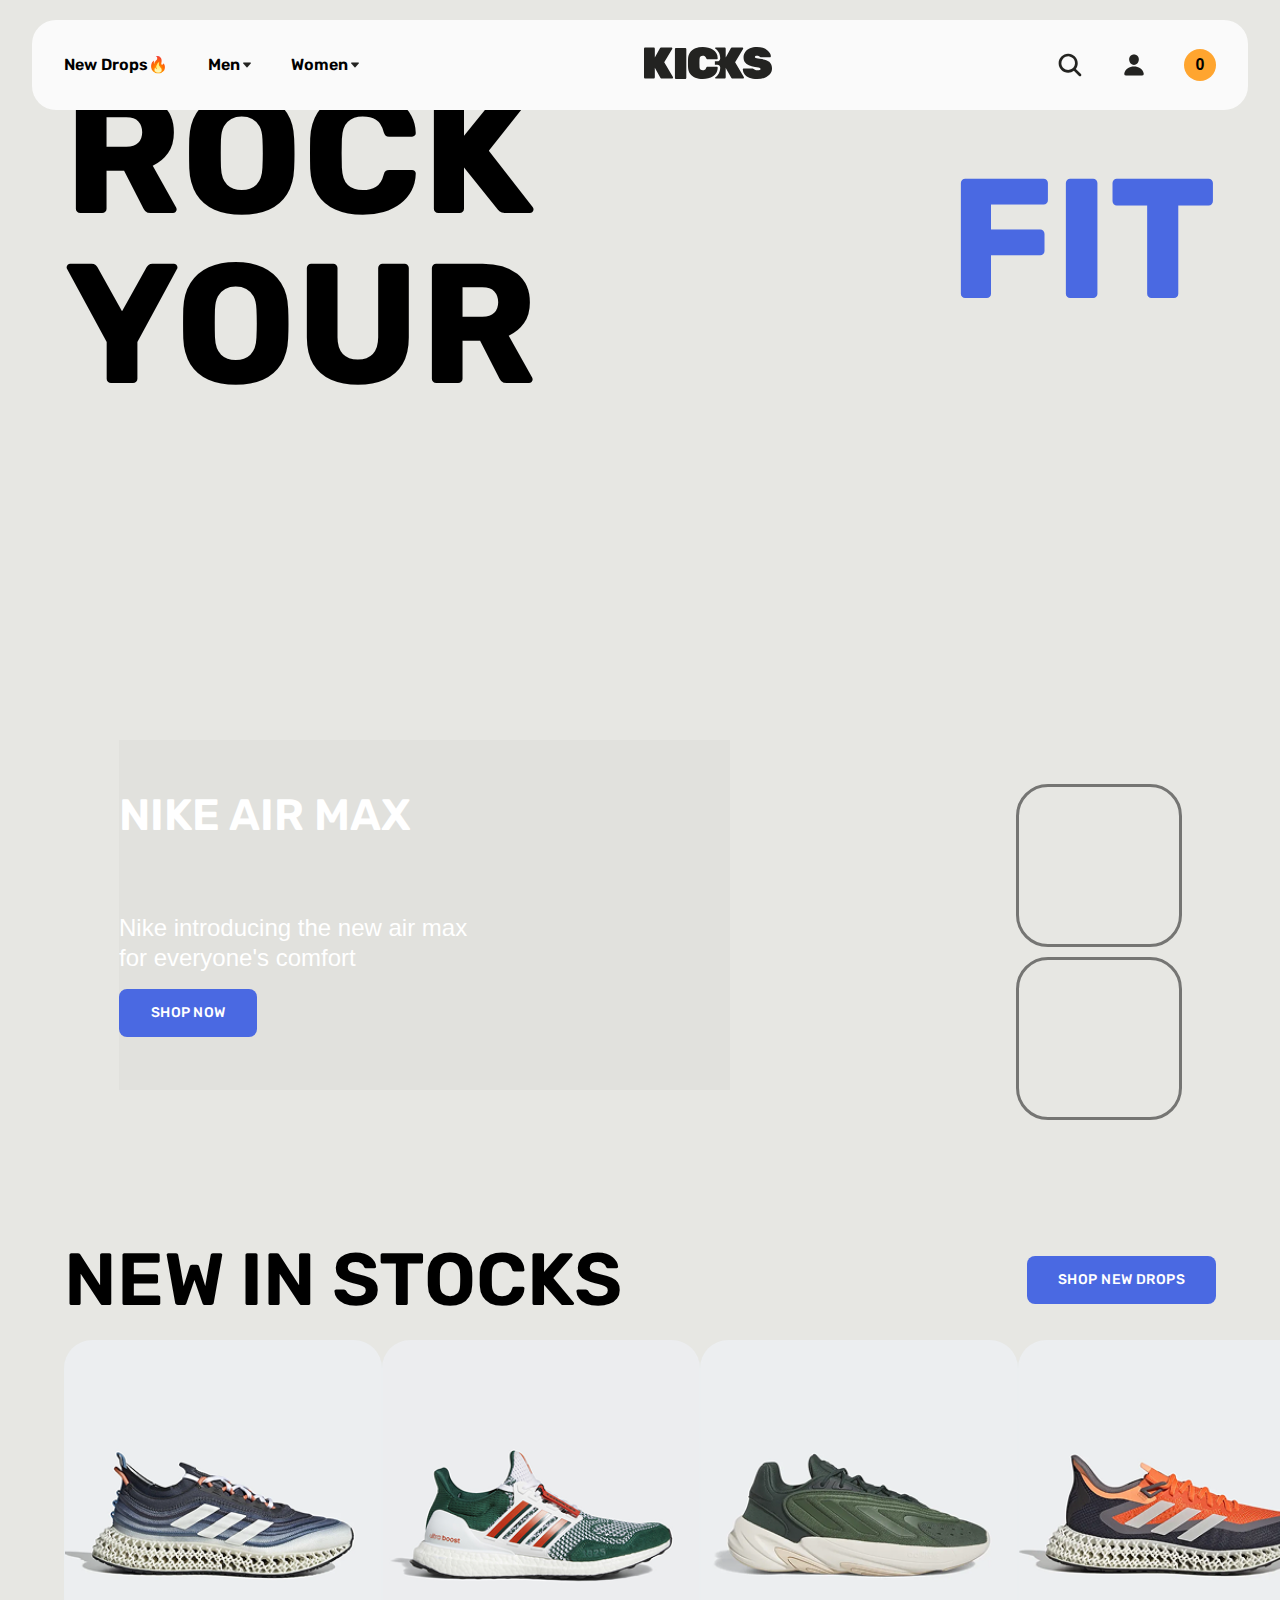
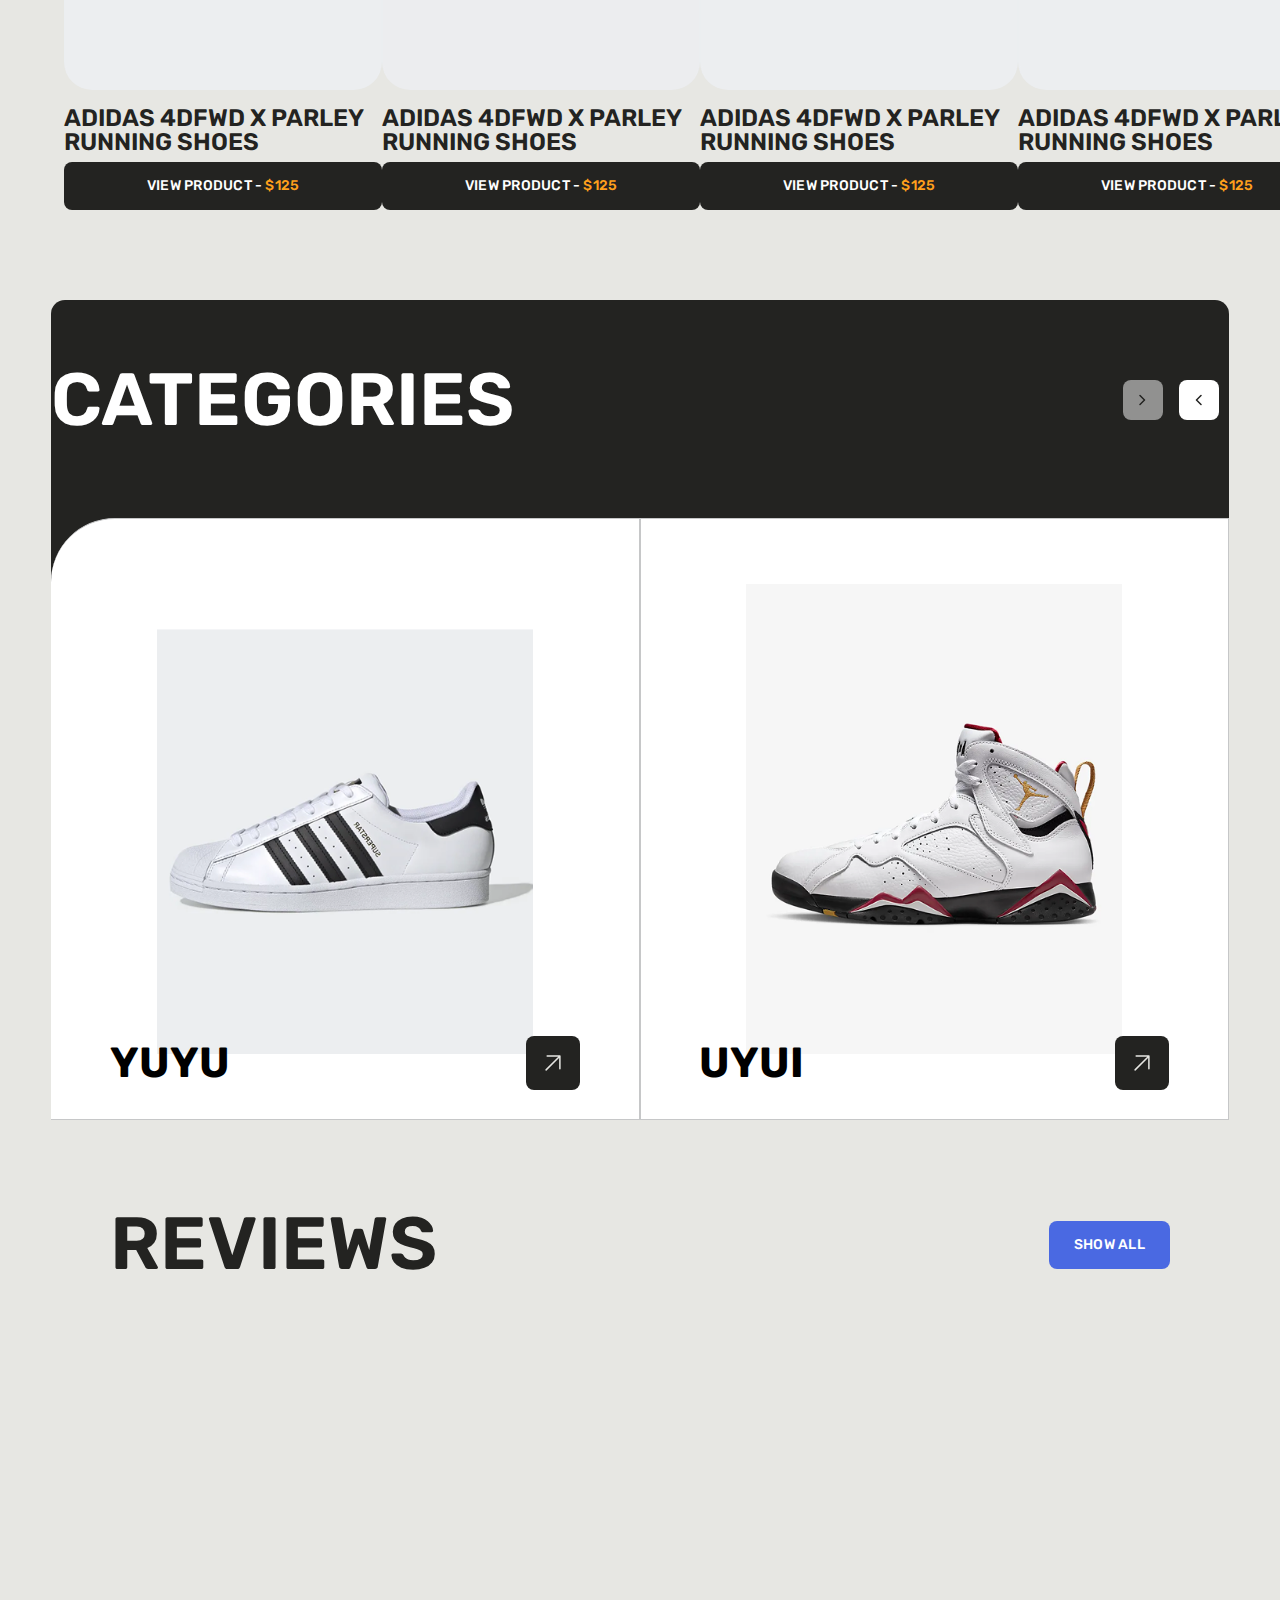
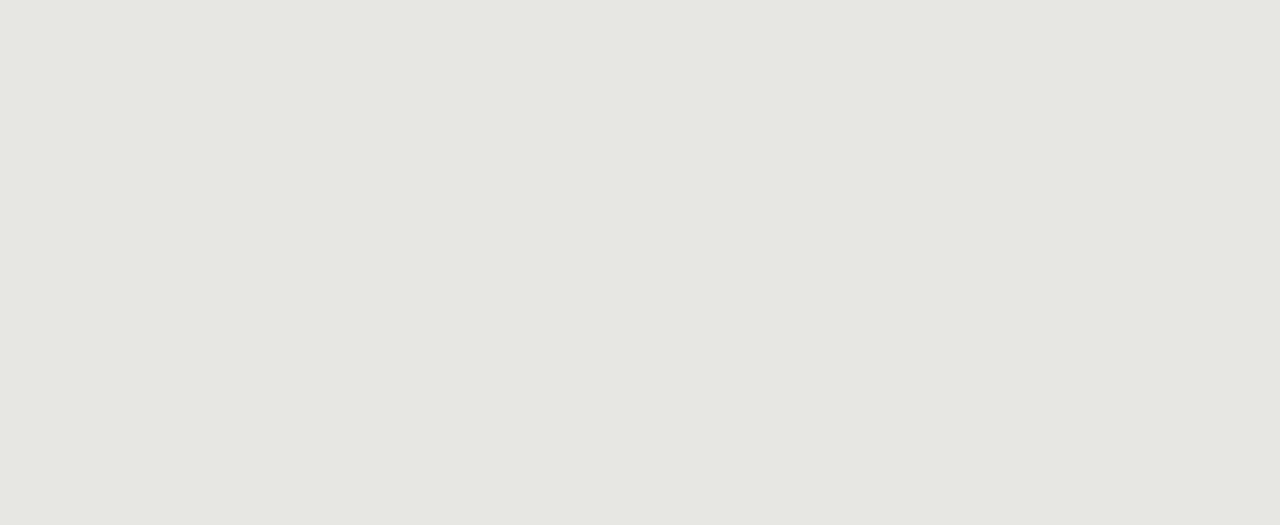
<file: index.html>
<!DOCTYPE html>
<html lang="en">

<head>
    <meta charset="UTF-8">
    <meta name="viewport" content="width=device-width, initial-scale=1.0">
    <title>Document</title>
    <link rel="stylesheet" href="style.css">
    <link rel="stylesheet" href="https://cdn.jsdelivr.net/npm/swiper@10/swiper-bundle.min.css" />
</head>

<body>
    <header>
        <nav>
            <div class="nav-left">
                <ul>
                    <li>New Drops🔥</li>
                    <li>Men <img src="asserts/svg/Vector.svg" alt=""></li>
                    <li>Women <img src="asserts/svg/Vector.svg" alt=""></li>
                </ul>
            </div>
            <div class="nav-center"><img src="asserts/svg/Logo.svg" alt=""></div>
            <div class="nav-right">
                <ul>
                    <li><img src="asserts/svg/Search.svg" alt=""></li>
                    <li><img src="asserts/svg/user.svg" alt=""></li>
                    <li>0</li>
                </ul>
            </div>
        </nav>
    </header>
    <main>
        <div class="section1">Rock Your <span>Fit</span></div>
        <div class="section2">
            <div class="section2-left">
                <div class="box">
                    <h3>NIKE AIR MAX</h3>
                    <div class="box-bottom">
                        <p>Nike introducing the new air max for everyone's comfort</p>
                        <div class="btn"><button>Shop Now</button>
                        </div>
                    </div>
                </div>
            </div>
            <div class="section2-right">
                <div class="boxes">
                    <div class="box box1"></div>
                    <div class="box box2"></div>
                </div>
            </div>
        </div>
        <div class="section3">
            <div class="section3-top">
                <ul>
                    <li>New In Stocks</li>
                    <li><button>Shop New Drops</button></li>
                </ul>
            </div>
            <div class="section3-bottom">
                <div class="boxes">
                    <div class="box box1">
                        <ul>
                            <li class="list1"></li>
                            <li class="list2">ADIDAS 4DFWD X PARLEY RUNNING SHOES</li>
                            <li class="list3">View Product - <span class="price"> $125</span></li>
                        </ul>
                    </div>
                    <div class="box box2">
                        <ul>
                            <li class="list1"></li>
                            <li class="list2">ADIDAS 4DFWD X PARLEY RUNNING SHOES</li>
                            <li class="list3">View Product - <span class="price"> $125</span></li>
                        </ul>
                    </div>
                    <div class="box box3">
                        <ul>
                            <li class="list1"></li>
                            <li class="list2">ADIDAS 4DFWD X PARLEY RUNNING SHOES</li>
                            <li class="list3">View Product - <span class="price"> $125</span></li>
                        </ul>
                    </div>
                    <div class="box box4">
                        <ul>
                            <li class="list1"></li>
                            <li class="list2">ADIDAS 4DFWD X PARLEY RUNNING SHOES</li>
                            <li class="list3">View Product - <span class="price"> $125</span></li>
                        </ul>
                    </div>
                </div>
            </div>
        </div>

        <div class="section4">
            <div class="section4-top">
                <div class="sec4-left">Categories</div>
                <div class="sec4-right">
                    <li><img src="asserts/svg/Vector (1).svg" alt=""></li>
                    <li><img src="asserts/svg/Vector (2).svg" alt=""></li>
                </div>
            </div>
            <div class="section4-bottom">
                <div class="boxes">
                    <div class="box box1">
                        <div class="about">
                            <h3>yuyu</h3>
                            <div class="right"><img src="asserts/svg/Vector (3).svg" alt=""></div>
                        </div>
                    </div>
                    <div class="box box2">
                        <div class="about">
                            <h3>uyui</h3>
                            <div class="right"><img src="asserts/svg/Vector (3).svg" alt=""></div>
                        </div>
                    </div>
                </div>
            </div>
        </div>
        <div class="section5">
            <div class="section5-top">
                <h3>Reviews</h3>
                <button>Show all</button>
            </div>
            <div class="section5-bottom">
                <div class="swiper mySwiper">
                    <div class="swiper-wrapper">
                        <div class="swiper-slide"></div>
                        <div class="swiper-slide"></div>
                        <div class="swiper-slide"></div>
                        <div class="swiper-slide"></div>
                        <div class="swiper-slide"></div>
                        <div class="swiper-slide"></div>
                        <div class="swiper-slide"></div>
                        <div class="swiper-slide"></div>
                        <div class="swiper-slide"></div>
                        <div class="swiper-slide"></div>
                        <div class="swiper-slide"></div>
                        <div class="swiper-slide"></div>
                        <div class="swiper-slide"></div>
                        <div class="swiper-slide"></div>
                        <div class="swiper-slide"></div>
                    </div>
                </div>
            </div>
        </div>
        </div>
    </main>
    <script src="https://cdn.jsdelivr.net/npm/swiper@10/swiper-bundle.min.js"></script>
    <script src="script.js"></script>
</body>

</html>
</file>
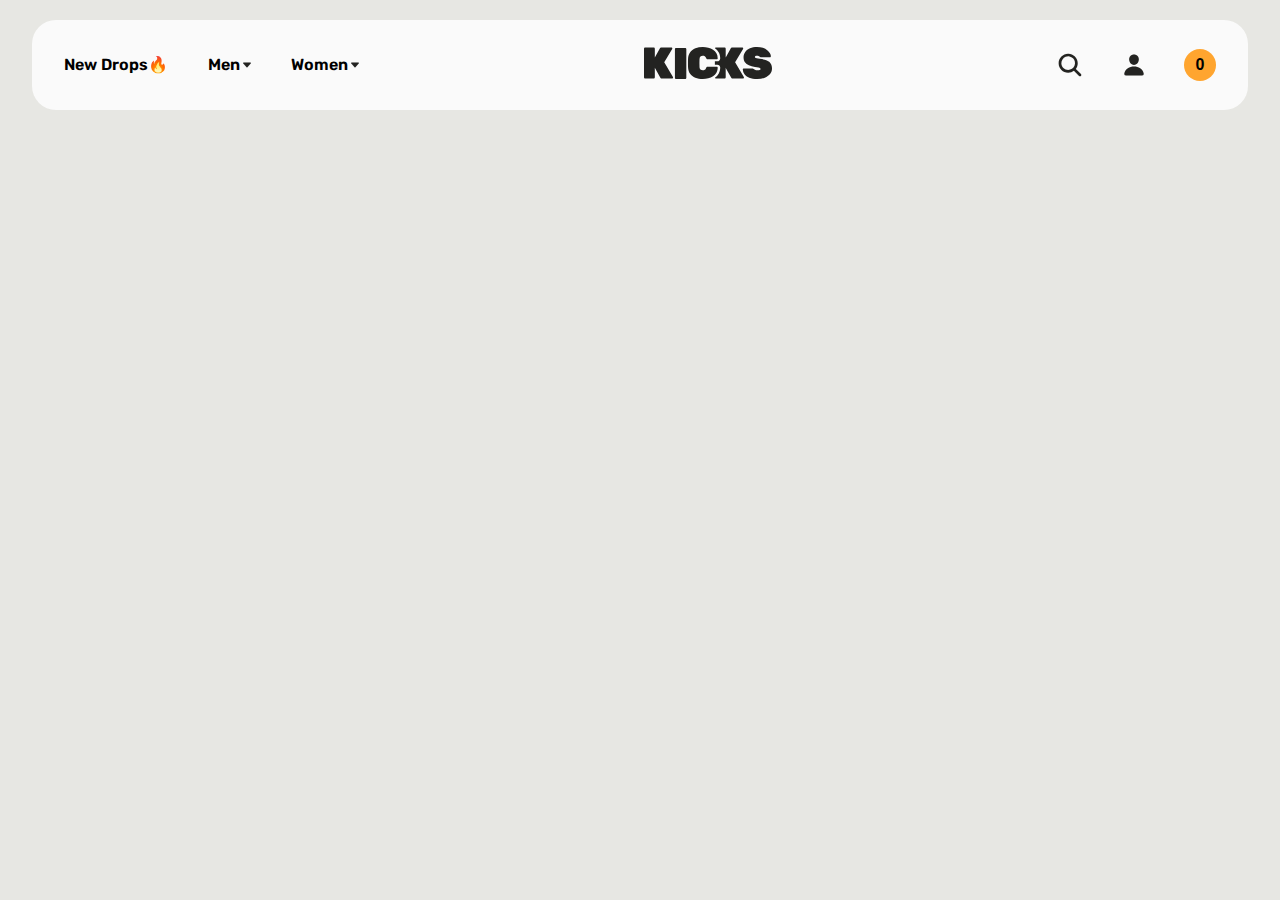
<file: navbar.html>
<!DOCTYPE html>
<html lang="en">
<head>
    <meta charset="UTF-8">
    <meta name="viewport" content="width=device-width, initial-scale=1.0">
    <title>navbar</title>
    <link rel="stylesheet" href="style.css">
</head>
<body>
    <header>
        <nav>
            <div class="nav-left">
                <ul>
                    <li>New Drops🔥</li>
                    <li>Men <img src="asserts/svg/Vector.svg" alt=""></li>
                    <li>Women <img src="asserts/svg/Vector.svg" alt=""></li>
                </ul>
            </div>
            <div class="nav-center"><img src="asserts/svg/Logo.svg" alt=""></div>
            <div class="nav-right">
                <ul>
                    <li><img src="asserts/svg/Search.svg" alt=""></li>
                    <li><img src="asserts/svg/user.svg" alt=""></li>
                    <li>0</li>
                </ul>
            </div>
        </nav>
    </header>
    <script src="script.js"></script>
</body>
</html>
</file>
<file: style.css>
@import url('https://fonts.googleapis.com/css2?family=DM+Sans:ital,opsz,wght@0,9..40,100..1000;1,9..40,100..1000&family=EB+Garamond:ital,wght@0,400..800;1,400..800&family=Flow+Circular&family=Montserrat:ital,wght@0,100..900;1,100..900&family=Open+Sans:ital,wght@0,300..800;1,300..800&family=Ramabhadra&family=Rubik:ital,wght@0,300..900;1,300..900&display=swap');

* {
    margin: 0;
    padding: 0;
}

body {
    background-color: #E7E7E3;
}

nav {
    width: 90%;
    margin: auto;
    height: 26px;
    transform: translateY(20px);
    display: flex;
    align-items: center;
    justify-content: space-between;
    opacity: 1;
    border-radius: 24px;
    padding: 32px;
    background-color: #FAFAFA;
}

nav ul {
    display: flex;
    justify-content: space-around;
    align-items: center;
    gap: 40px;
}

nav ul li {
    list-style-type: none;
    display: flex;
    justify-content: center;
    align-items: center;
    gap: 3px;
    font-family: "Rubik", sans-serif;
    font-weight: 600;
    font-style: SemiBold;
    font-size: 16px;
    line-height: 100%;
    letter-spacing: 0%;

}

nav .nav-right li:last-of-type {
    font-family: sans-serif;
    width: 32px;
    height: 32px;
    opacity: 1;
    border-radius: 32px;
    /* padding: 10px; */
    gap: 10px;
    background-color: #FFA52F;
}

main .section1 {
    margin: auto;
    width: 90%;
    height: 300px;
    font-family: Rubik;
    font-weight: 700;
    font-style: Bold;
    font-size: 170.5px;
    line-height: 100%;
    letter-spacing: 0%;
    text-transform: uppercase;
    display: flex;
    justify-content: center;
    align-items: center;
    gap: 40px;
}

main .section1 span {
    color: #4A69E2;
}

main .section2 {
    width: 90%;
    border-radius: 64px;
    margin: auto;
    height: 750px;
    /* background-color: #FFA52F; */
    /* background-image: url(asserts/img/img1.png); */
    background-repeat: no-repeat;
    object-fit: contain;
    background-position: center center;
    background-size: contain;
    position: relative;
}

.section2 .section2-left .box {
    position: absolute;
    bottom: 50px;
    left: 55px;
    background-color: rgba(0, 0, 0, 0.025);
    width: 53%;
    height: 350px;
    display: flex;
    flex-direction: column;
    justify-content: space-evenly;
    gap: 24px;
    /* background-color: #4A69E2; */
}

.section2 .section2-left .box h3 {
    width: 100%;
    /* height: 70px; */
    font-family: Rubik;
    font-weight: 600;
    font-style: SemiBold;
    font-size: 44px;
    line-height: 100%;
    letter-spacing: 0%;
    color: white;

}

.section2 .section2-left .box-bottom {
    /* height:100px; */
    width: 60%;
    display: flex;
    flex-direction: column;
    justify-content: space-between;
    gap: 16px;

}

.section2 .section2-left .box-bottom p {
    font-family: sans-serif;
    font-weight: 400;
    font-style: SemiBold;
    font-size: 24px;
    line-height: 30px;
    letter-spacing: 0%;
    color: white;
    width: 100%;
    overflow: hidden;
    height: fit-content;
    text-overflow: ellipsis;
}

.section2 .section2-left .box-bottom .btn {
    height: 48px;
}

.section2 .section2-left .box-bottom button {
    width: 138px;
    height: 48px !important;
    opacity: 1;
    gap: 10px;
    opacity: 1;
    border-radius: 8px;
    font-family: Rubik;
    font-weight: 500;
    font-style: Medium;
    font-size: 14px;
    line-height: 100%;
    letter-spacing: 0.25px;
    text-transform: uppercase;
    color: white;
    background-color: #4A69E2;
    border: transparent;
}

.section2 .section2-left .box-bottom button:hover {
    transition: all .3s ease-in-out;
    background-color: #232321;
    cursor: pointer;
}

.section2 .section2-right .boxes {
    position: absolute;
    right: 40px;
    bottom: 20px;
    /* background-color: #d03b0d; */
    width: 160px;
    height: 336px;
    gap: 16px;
    display: flex;
    flex-direction: column;
    gap: 10px;

}

.section2 .section2-right .boxes .box {
    width: 160px;
    height: 160px;
    opacity: 1;
    border-radius: 32px;
    border-width: 3px;

}

.section2 .section2-right .boxes .box1 {
    border: 3px solid #757573;
    border-radius: 32px;
    /* background-image: url(asserts/img/r1\ img.png); */
    background-repeat: no-repeat;
    object-fit: contain;
    background-position: center center;
    background-size: contain;
    position: relative;
}

.section2 .section2-right .boxes .box2 {
    border: 3px solid #757573;
    border-radius: 32px;
    /* background-image: url(asserts/img/r1\ img.png); */
    background-repeat: no-repeat;
    object-fit: contain;
    background-position: center center;
    background-size: contain;
    position: relative;
}




main .section3 {
    transform: translateY(80px);
    width: 90%;
    height: 730px;
    margin: auto;
    /* background-color: rgb(207, 225, 225); */
}

.section3 .section3-top ul {
    width: 100%;
    margin: auto;
    height: 120px;
    display: flex;
    justify-content: space-between;
    align-items: center;
    opacity: 1;

}

.section3 .section3-top ul li {
    list-style-type: none;
}

.section3 .section3-top ul li:first-of-type {
    font-family: Rubik;
    font-weight: 600;
    font-style: SemiBold;
    font-size: 74px;
    line-height: 95%;
    letter-spacing: 0%;
    text-transform: uppercase;
    display: flex;
    align-items: center;
}

.section3 .section3-top ul li:last-of-type {
    font-family: Rubik;
    font-weight: 500;
    font-style: Medium;
    font-size: 14px;
    line-height: 100%;
    letter-spacing: 0.25px;
    text-transform: uppercase;
    display: flex;
    align-items: center;
}

.section3 .section3-top ul li:last-of-type button {
    width: 189px;
    height: 48px;
    opacity: 1;
    border-radius: 8px;
    gap: 4px;
    background-color: #4A69E2;
    border: transparent;
    font-family: Rubik;
    font-weight: 500;
    font-style: Medium;
    font-size: 14px;
    line-height: 100%;
    letter-spacing: 0.45px;
    text-transform: uppercase;
    color: white;
}

.section3 .section3-bottom .boxes {
    width: 100%;
    margin: auto;
    height: 485px;
    /* background-color: #a9afc8; */
    display: flex;
    justify-content: space-between;
}

.section3 .section3-bottom .boxes .box {
    width: 318px;
    height: 486px;
    opacity: 1;

}

.section3 .section3-bottom .boxes .box ul {
    display: flex;
    flex-direction: column;
    justify-content: space-between;
    gap: 16px;
}

.section3 .section3-bottom .boxes .box li {
    list-style-type: none;
}

.section3 .section3-bottom .boxes .box1 .list1 {
    background-image: url(asserts/img/shoe1.png);
    background-size: cover;
    background-repeat: no-repeat;
    object-fit: contain;
    background-position: center center;
    background-size: contain;
    position: relative;
}

.section3 .section3-bottom .boxes .box2 .list1 {
    background-image: url(asserts/img/shoe2.png);
    background-size: cover;
    background-repeat: no-repeat;
    object-fit: contain;
    background-position: center center;
    background-size: contain;
    position: relative;
}

.section3 .section3-bottom .boxes .box3 .list1 {
    background-image: url(asserts/img/shoe3.png);
    background-size: cover;
    background-repeat: no-repeat;
    object-fit: contain;
    background-position: center center;
    background-size: contain;
    position: relative;
}

.section3 .section3-bottom .boxes .box4 .list1 {
    background-image: url(asserts/img/shoe4.png);
    background-size: cover;
    background-repeat: no-repeat;
    object-fit: contain;
    background-position: center center;
    background-size: contain;
    position: relative;
}

.section3 .section3-bottom .boxes .box .list1 {
    width: 318px;
    height: 350px;
    opacity: 1;
    border-radius: 28px;
    color: #FAFAFA;
    background-color: #EBEEF0;

}

.section3 .section3-bottom .boxes .box .list2 {
    font-family: Rubik;
    font-weight: 600;
    font-style: SemiBold;
    font-size: 24px;
    line-height: 100%;
    letter-spacing: 0%;
    color: #232321;
    height: 40px;
}

.section3 .section3-bottom .boxes .box .list3 {
    width: 318px;
    height: 48px;
    opacity: 1;
    border-radius: 8px;
    font-family: Rubik;
    font-weight: 500;
    font-style: Medium;
    font-size: 14px;
    line-height: 100%;
    letter-spacing: 0.25px;
    text-transform: uppercase;
    color: white;
    background-color: #232321;
    display: flex;
    justify-content: center;
    align-items: center;
    gap: 3px;
}

.section3 .section3-bottom .boxes .box .list3 span {
    color: #FFA01C;
}


.section4 {
    width: 92%;
    margin: auto;
    height: 820px;
    background-color: #232321;
    /* border-left: 3px solid #898786; */
    transform: translateY(30px);
    border-radius: 14px;
    display: flex;
    flex-direction: column;
    justify-content: space-between;
}

.section4 .section4-top {
    height: 200px;
    display: flex;
    justify-content: space-between;
    align-items: center;
}

.section4 .sec4-left {
    font-family: Rubik;
    font-weight: 600;
    font-style: SemiBold;
    font-size: 74px;
    line-height: 95%;
    letter-spacing: 0%;
    text-transform: uppercase;
    color: #FFFFFF;
}

.section4 .sec4-right {
    display: flex;
    gap: 16px;
    transform: translateX(-10px);
}

.section4 .sec4-right li {
    width: 40px;
    height: 40px;
    border-radius: 8px;
    list-style-type: none;
    gap: 10px;
    background-color: white;
    color: #232321;
    display: flex;
    justify-content: center;
    align-items: center;
}

.section4 .sec4-right li:first-of-type {
    opacity: 0.5;

}

.section4-bottom .boxes {
    width: 100%;
    margin: auto;
    height: 600px;
    display: flex;
    justify-content: center;
    align-items: flex-end;
}

.section4-bottom .boxes .box {
    width: 50%;
    height: 600px;
    border: 1px solid #C6C7C8;
    background-repeat: no-repeat;
    /* object-fit:cover; */
    object-position: center;
    background-position: center center;
    background-size: 64%;
    /* background-size: contain; */
    position: relative;
    background-color: white;
}

.section4-bottom .boxes .box1 {
    background-image: url(asserts/img/sec4\ 2.png);
    border-top-left-radius: 64px;
    border-left: none;
}

.section4-bottom .boxes .box2 {
    background-image: url(asserts/img/sec4\ 1.png);

}

.section4-bottom .box .about {
    position: absolute;
    bottom: 1%;
    left: 10%;
    display: flex;
    justify-content: space-between;
    align-items: center;
    width: 80%;
    height: 100px;
    margin: auto;
    /* flex-direction: column-reverse; */
    text-transform: uppercase;
    font-family: Rubik;
    font-weight: 600;
    font-style: SemiBold;
    font-size: 36px;
    letter-spacing: 0%;
    text-transform: uppercase;
    color: Dark Gray;
}

.section4-bottom .box .right {
    display: flex;
    justify-content: center;
    align-items: center;
    width: 38px;
    height: 38px;
    opacity: 1;
    gap: 4px;
    border-radius: 8px;
    padding: 8px;
    background-color: #232321;
}

.section5 {
    transform: translateY(60px);
    width: 92%;
    height: 105vh;
    margin: auto;
    /* height: 400px; */
    /* background-color: #efefbf; */
}

.section5-top {
    display: flex;
    justify-content: space-between;
    align-items: center;
    height: 20%;
    width: 90%;
    margin: auto;
}

.section5-top button {
    font-family: Rubik;
    font-weight: 500;
    font-style: Medium;
    font-size: 14px;
    line-height: 100%;
    letter-spacing: 0.25px;
    text-transform: uppercase;
    background-color: #4A69E2;
    border: transparent;
    width: 121px;
    height: 48px;
    opacity: 1;
    gap: 4px;
    border-radius: 8px;
    color: white;

}

.section5-top h3 {
    font-family: Rubik;
    font-weight: 600;
    font-style: SemiBold;
    font-size: 74px;
    line-height: 95%;
    letter-spacing: 0%;
    text-transform: uppercase;
    color: #232321;

}

.section5-bottom {
    transform: translateY(30px);
    height: 80%;
    /* background-color: #FFA01C; */
    display: flex;
    /* flex-wrap: nowrap; */
    justify-content: space-between;
    align-items: center;
}

.swiper {
    width: 100%;
}

.swiper-wrapper {
    width: 100%;
    display: flex;
    justify-content: space-around;
    align-items: center;

    /* gap: 5px; */
}

.section5-bottom .swiper-slide {
    width: 33%;
    height: 501px;
    /* border: 2px solid firebrick; */
    text-align: center;
    font-size: 18px;
    /* background: #db7c7c; */
    display: flex;
    justify-content: center;
    align-items: center;
}

.swiper-slide .card {
    width: 99%;
    height: 100%;
    display: flex;
    flex-direction: column;
    justify-content: center;
    align-items: center;
    /* margin: auto; */
}

.swiper-slide .cardTop {
    /* margin: auto; */
    width: 100%;
    height: 176px;
    display: flex;
    flex-direction: column;
    justify-content: flex-start;
    align-items: flex-start;
    border-top-left-radius: 32px;
    border-top-right-radius: 32px;
    /* padding: 32px; */
    background-color: white;

}

.swiper-slide .card-bottom {
    background-color: #EAEEF0;
    width: 100%;
    height: 325px;
    /* border: 2px solid white; */
    border-bottom-right-radius: 32px;
    border-bottom-left-radius: 32px;
    background-position: center center;
    background-size: contain;
    object-fit: contain;
    background-repeat: no-repeat;
}

.section5-bottom .card .reviewDetail {
    width: 100%;
    height: 70%;
    display: flex;
    justify-content: space-around;
    align-items: center;
}

.section5-bottom .card .reviewDetail .reviewDetail-left {
    display: flex;
    justify-content: center;
    flex-direction: column;
    align-items: flex-start;
    height: 100%;
    gap: 10px;
}

.section5-bottom .card .reviewDetail .reviewDetail-right .user-icon {
    font-size: 30px;
    color: #232321;
}

.section5-bottom .card .reviewDetail .reviewerName {
    font-family: Rubik;
    font-weight: 600;
    font-style: SemiBold;
    font-size: 24px;
    line-height: 100%;
    letter-spacing: 0%;
    color: #232321;

}

.section5-bottom .card .reviewDetail .reviewerComment {
    font-family: Open Sans;
    font-weight: 400;
    font-style: Regular;
    font-size: 16px;
    line-height: 100%;
    letter-spacing: 0%;
    color: #232321;
}

.cardTop .reviewStar {
    width: 45%;
    display: flex;
    justify-content: center;
    align-items: center;
    /* margin: auto; */
    font-family: Open Sans;
    font-weight: 600px;
    font-style: SemiBold;
    font-size: 16px;
    line-height: 100%;
    letter-spacing: 0%;

}


.swiper {
    width: 100%;
    height: 100%;
}


/* .swiper-slide img {
    display: block;
    width: 100%;
    height: 100%;
    object-fit: cover;
  } */
</file>
